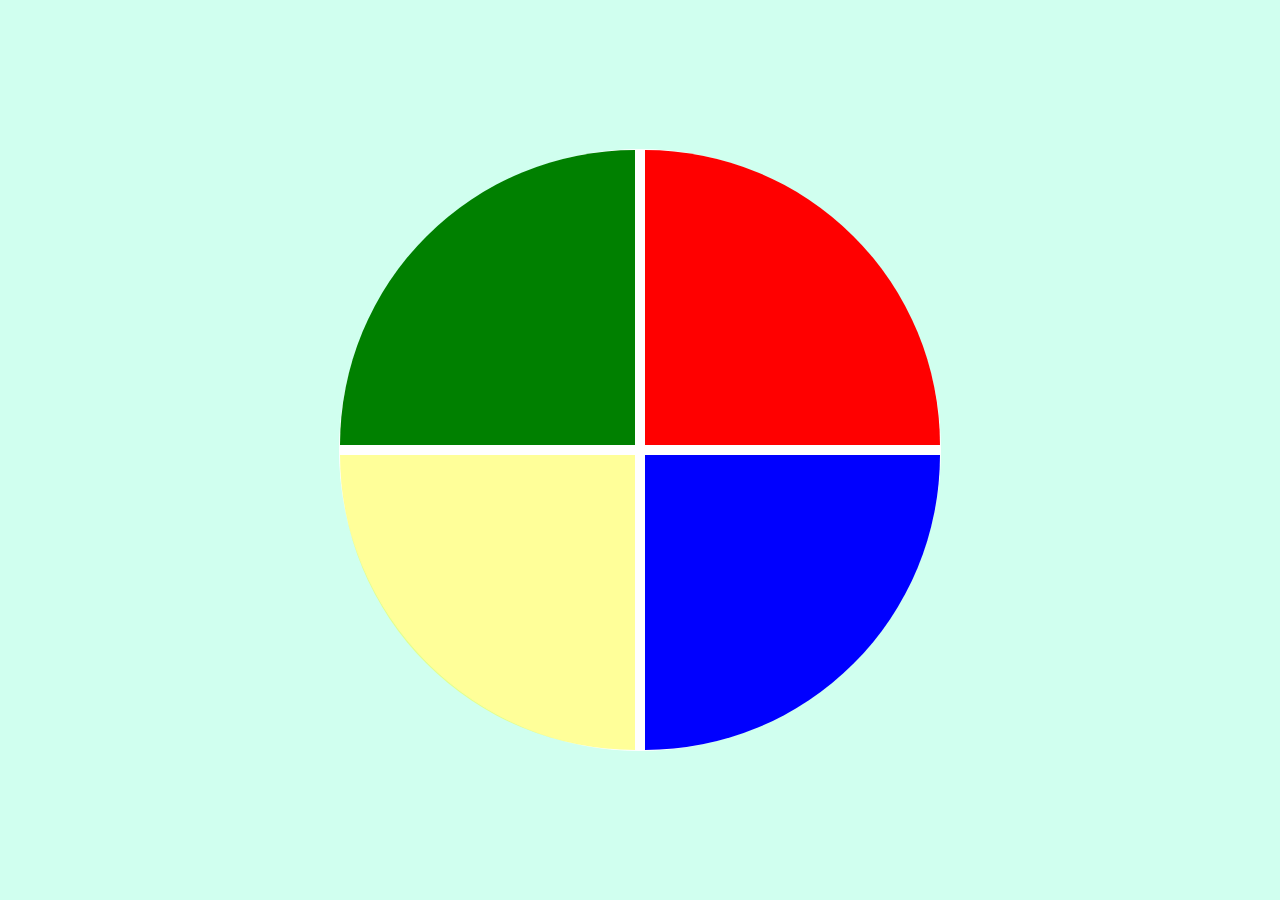
<file: Genius Game Project/index.html>
<!DOCTYPE html>
<html lang="en">
<head>
    <meta charset="UTF-8">
    <meta http-equiv="X-UA-Compatible" content="IE=edge">
    <meta name="viewport" content="width=device-width, initial-scale=1.0">
    <link rel="stylesheet" href="style.css">
    <script type="text/javascript" src="script.js" charset="UTF-8" defer></script>
    <title>Document</title>
</head>
<body>
    <div class="main-game">
        <div class="genius">
            <div class="blue"></div>
            <div class="yellow"></div>
            <div class="red"></div>
            <div class="green"></div>
        </div>
    </div>
</body>
</html>
</file>
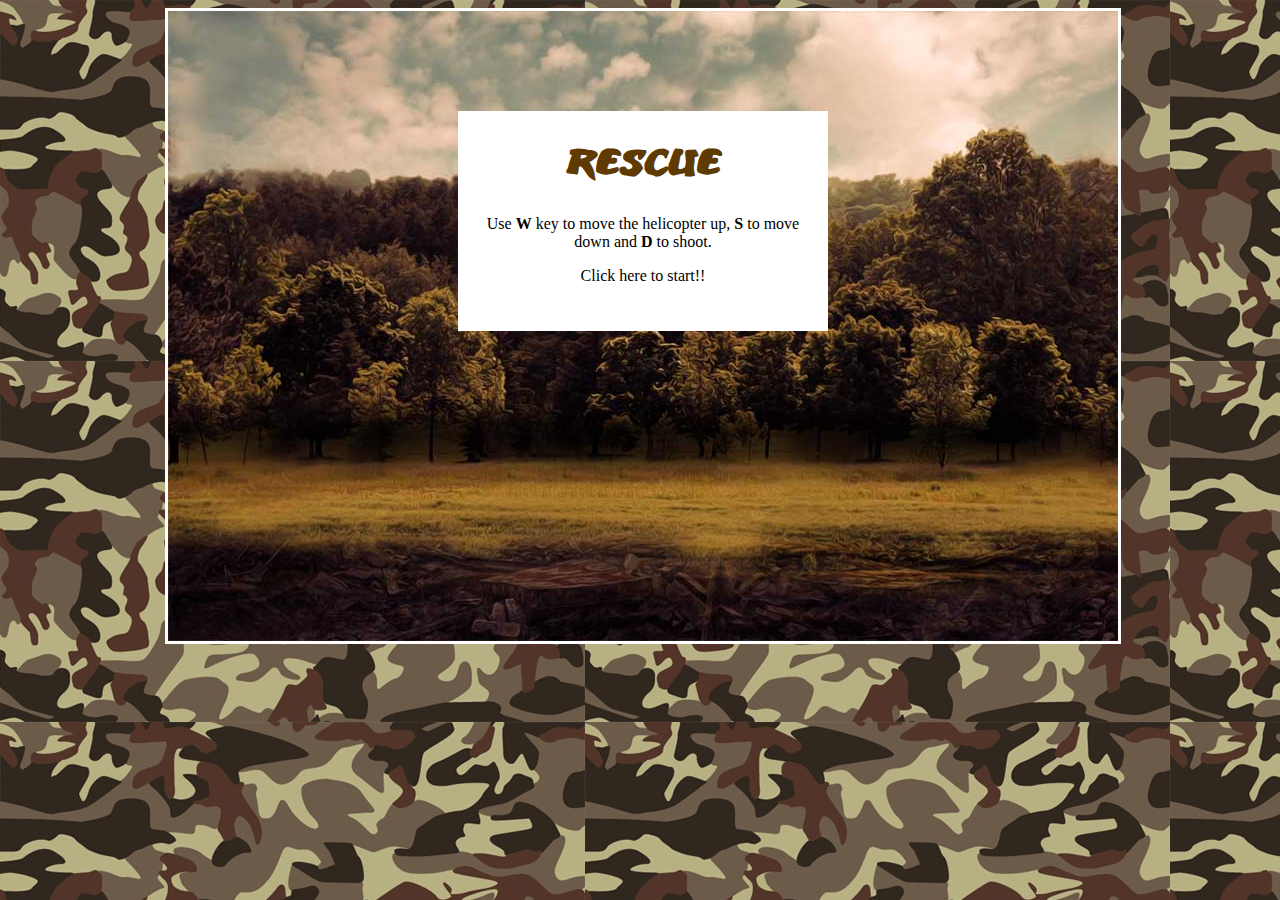
<file: Helicopter shmup Project/index.html>
<!doctype html>
<html>
<head>
<meta charset="utf-8">
<title>Rescue</title>
<link rel="stylesheet" href="css/styles.css" type="text/css">
</head>

<body>
<div id="container"> <!-- div container !-->

	<div id="fundoGame"> <!-- div fundoGame. Every game object goes here !-->
	
		<div id="inicio" onclick="start()"><h1> Rescue </h1>
		<p>Use <b>W</b> key to move the helicopter up, <b>S</b> to move down and <b>D</b> to shoot.</p>
		<p> Click here to start!! </p>
		</div>
		
    </div>
	
</div>

<!-- Sons do jogo !-->
<audio src="sons/som.mp3" preload="auto" id="somDisparo"></audio>
<audio src="sons/explosao.mp3" preload="auto" id="somExplosao"></audio>
<audio src="sons/musica_fundo.mp3" preload="auto" id="musica"></audio>
<audio src="sons/gameover.mp3" preload="auto" id="somGameover"></audio>
<audio src="sons/perdido.mp3" preload="auto" id="somPerdido"></audio>	
<audio src="sons/resgate.mp3" preload="auto" id="somResgate"></audio>

<script type="text/javascript" src="js/jquery-1.11.1.min.js"></script>
<script type="text/javascript" src="js/js.js"></script>
<script type="text/javascript" src="js/jquery-collision.min.js"></script>
</body>
</html>
</file>
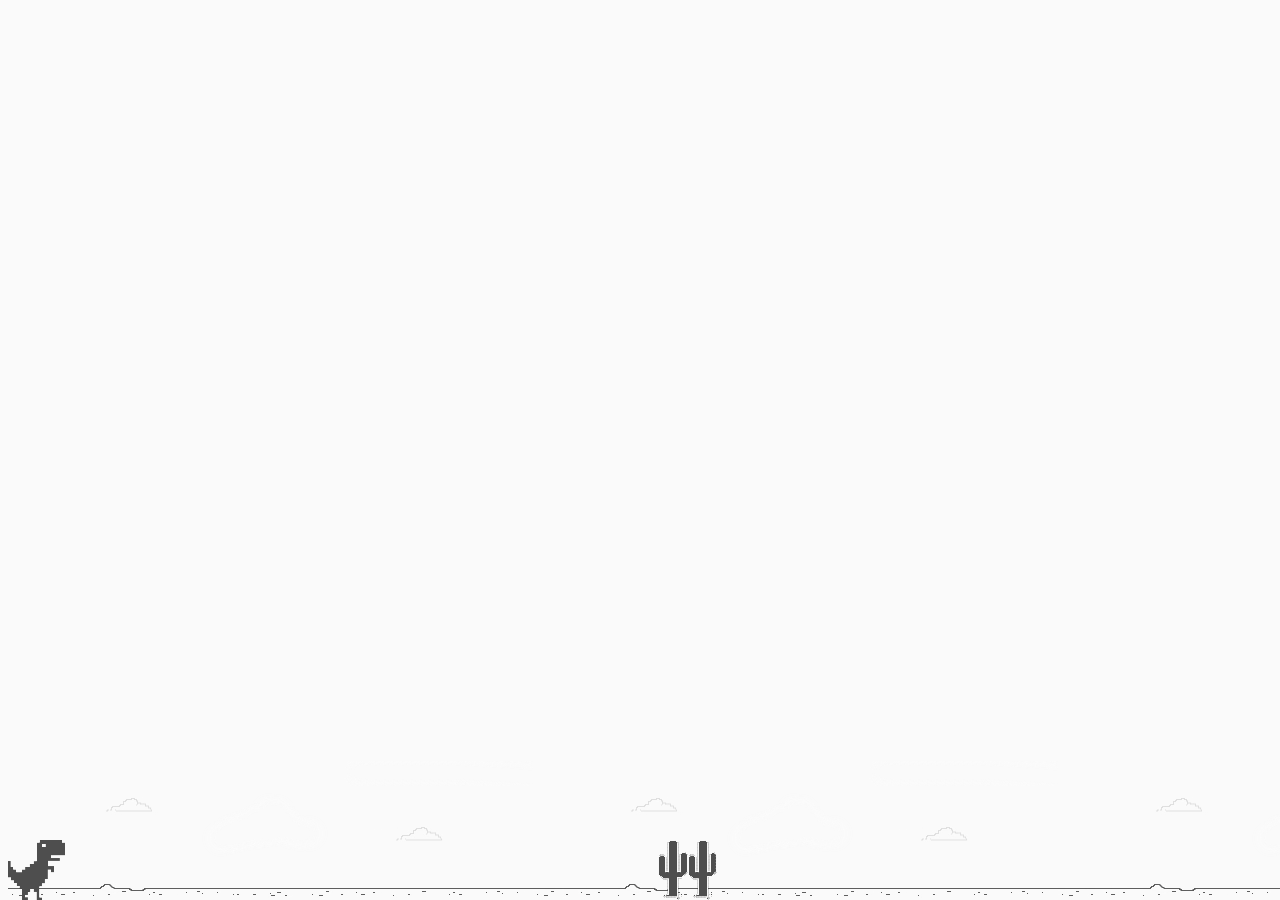
<file: Offline Dino Project/index.html>
<!DOCTYPE html>
<html lang="en">
<head>
    <meta charset="UTF-8">
    <meta http-equiv="X-UA-Compatible" content="IE=edge">
    <meta name="viewport" content="width=device-width, initial-scale=1.0">
    <link rel="stylesheet" href="style.css">
    <script type="text/javascript" src="script.js" charset="UTF-8" defer></script>
    <title>Dio Dino Game</title>
</head>
<body>
    <div class="background">
        <div class="dino">
            
        </div>
    </div>
</body>
</html>
</file>
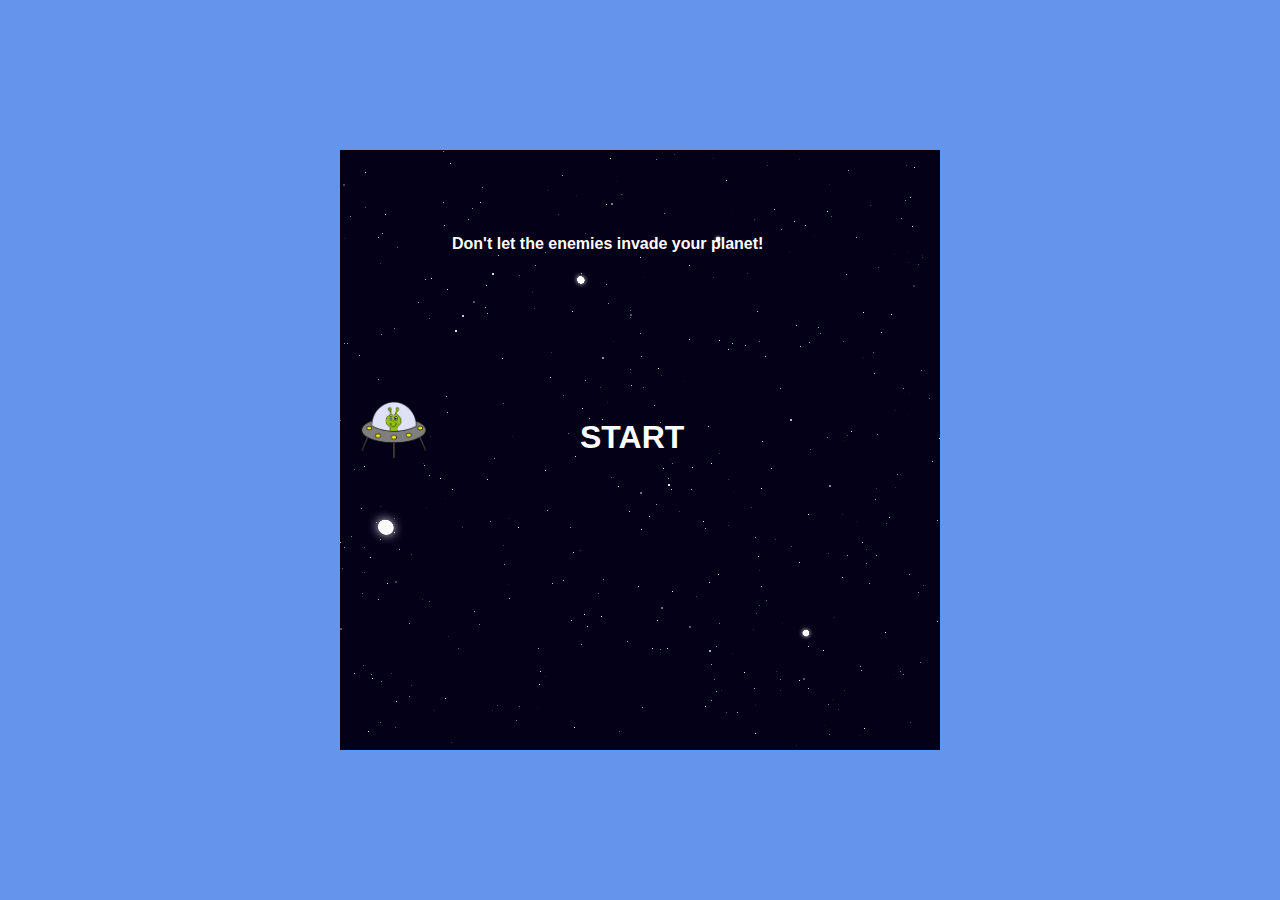
<file: Space Shooter Project/index.html>
<!DOCTYPE html>
<html lang="en">
<head>
    <meta charset="UTF-8">
    <meta http-equiv="X-UA-Compatible" content="IE=edge">
    <meta name="viewport" content="width=device-width, initial-scale=1.0">
    <link rel="stylesheet" href="style.css">
    <title>Document</title>
</head>
<body>
    <div id="main-play-area">
        <img class="player-shooter" src="img/hero.png" alt="hero">
        <h4 class="game-instructions">
            Don't let the enemies invade your planet!
        </h4>
        <div class="start-button">
            <h1>START</h1>
        </div>
    </div>
    <script type="text/javascript" src="script.js"></script>
</body>
</html>
</file>
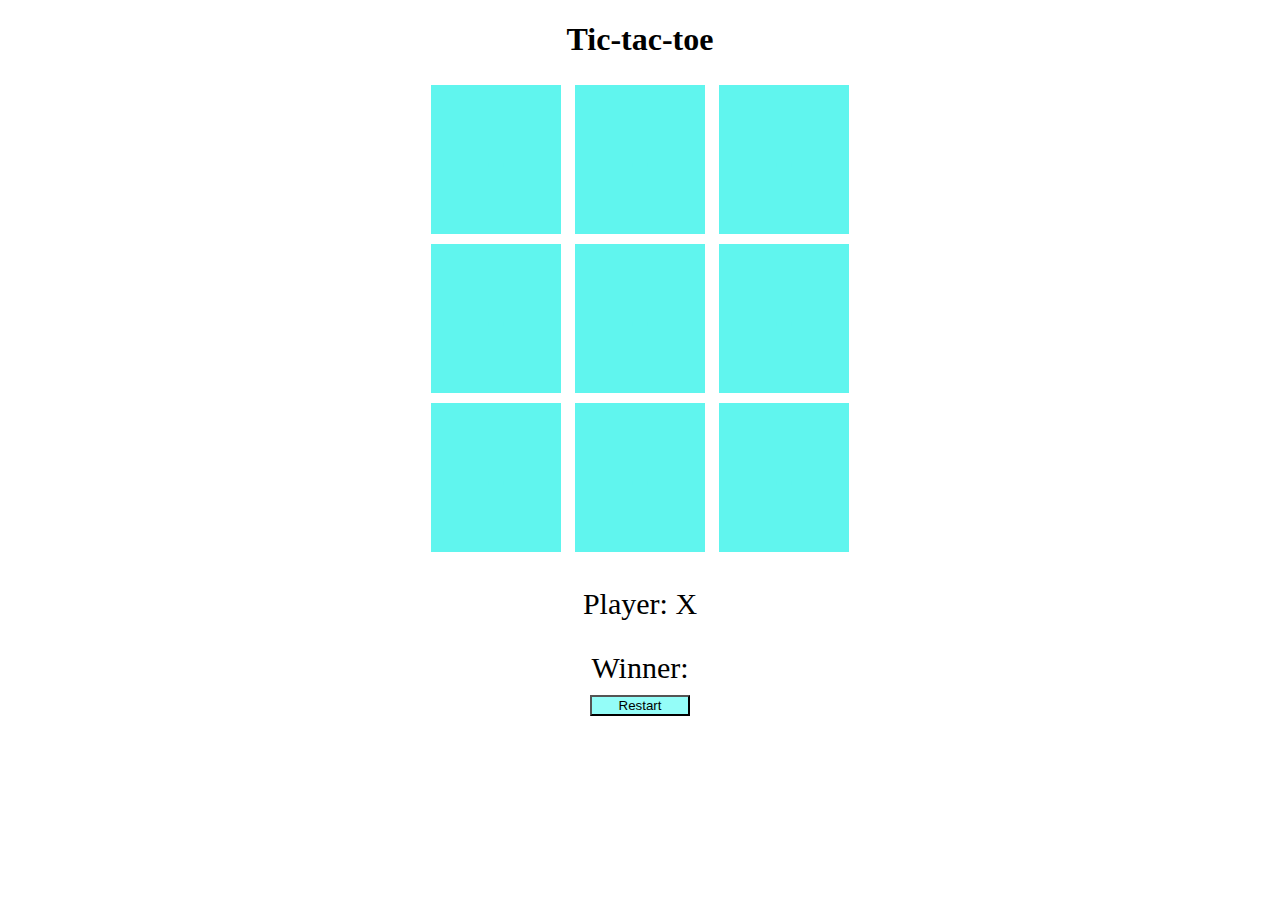
<file: Tic-tac-toe Project/index.html>
<!DOCTYPE html>
<html lang="en">

<head>
    <meta charset="UTF-8">
    <meta http-equiv="X-UA-Compatible" content="IE=edge">
    <meta name="viewport" content="width=device-width, initial-scale=1.0">
    <link rel="stylesheet" href="assets/css/styles.css" />
    <title>Document</title>
</head>

<body>
    <h1>Tic-tac-toe</h1>
    <div>
        <div id="1" class="square" onclick="chooseSquare(this.id)">-</div>
        <div id="2" class="square" onclick="chooseSquare(this.id)">-</div>
        <div id="3" class="square" onclick="chooseSquare(this.id)">-</div>
    </div>
    <div>
        <div id="4" class="square" onclick="chooseSquare(this.id)">-</div>
        <div id="5" class="square" onclick="chooseSquare(this.id)">-</div>
        <div id="6" class="square" onclick="chooseSquare(this.id)">-</div>
    </div>
    <div>
        <div id="7" class="square" onclick="chooseSquare(this.id)">-</div>
        <div id="8" class="square" onclick="chooseSquare(this.id)">-</div>
        <div id="9" class="square" onclick="chooseSquare(this.id)">-</div>
    </div>
    <div class="player">
        <label>
            Player:
        </label>
        <label id="selected-player">

        </label>
    </div>

    <div class="winner">
        <label>
            Winner:
        </label>
        <label id="winner">

        </label>
    </div>

    <div>
        <button onclick="restart()">
            Restart
        </button>
    </div>

</body>
    <script src="assets/js/tictactoe.js"></script>
</html>
</file>
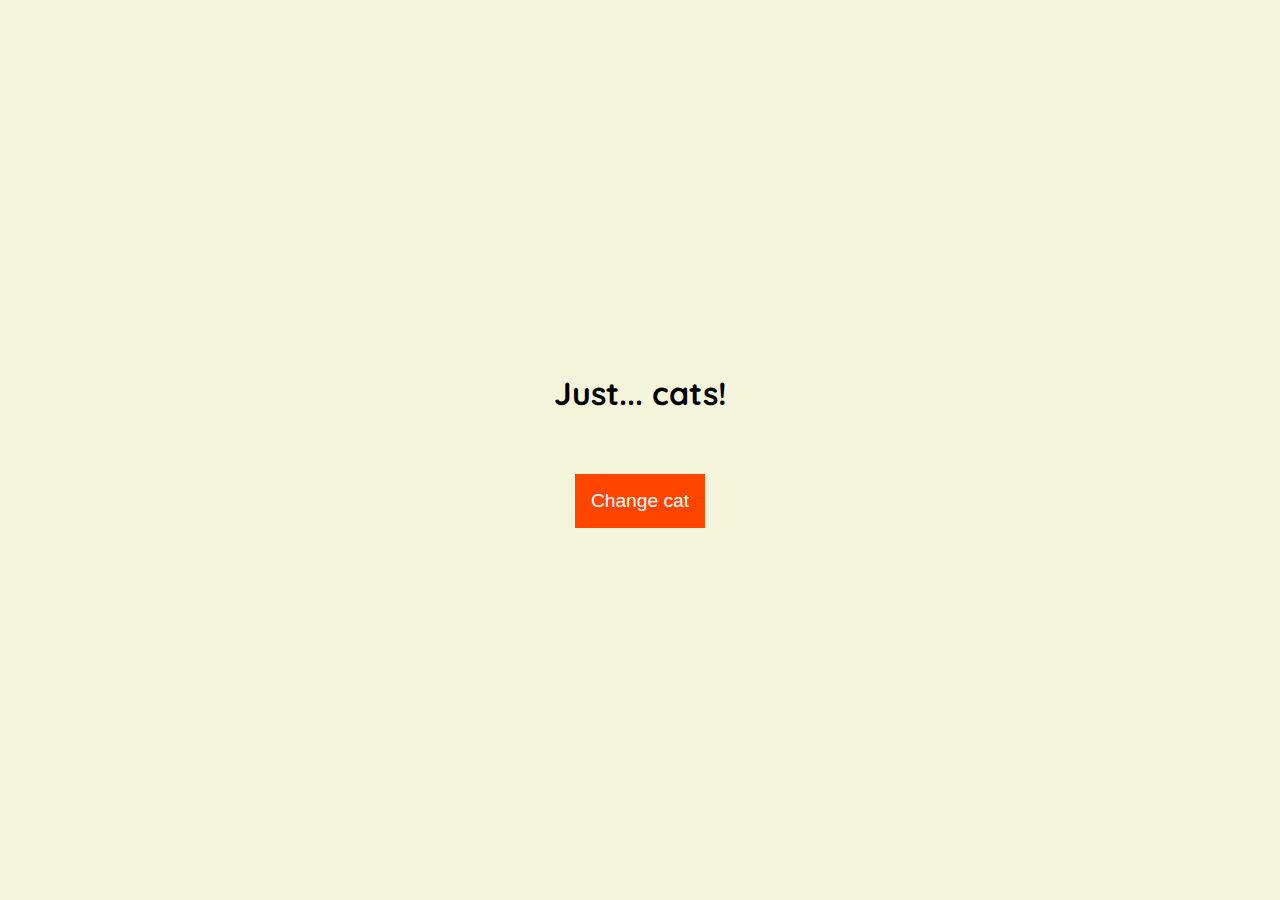
<file: Files/Asynchronous JavaScript/project-html/index.html>
<!DOCTYPE html>
<html lang="en">
	<head>
		<meta charset="UTF-8" />
		<meta http-equiv="X-UA-Compatible" content="IE=edge" />
		<meta name="viewport" content="width=device-width, initial-scale=1.0" />
		<link rel="stylesheet" href="assets/css/styles.css" />
		<title>Just... cats!</title>
	</head>
	<body>
		<main>
			<h1>Just... cats!</h1>
			<img id="cat" /><br />
			<button id="change-cat">Change cat</button>
		</main>
		<script src="assets/js/scripts.js"></script>
	</body>
</html>
</file>
<file: Genius Game Project/style.css>
body {
    margin: 0;
    background-color: rgb(208, 255, 239)
}

.main-game {
    height: 100vh;
    width: 100vw;
    display: flex;
    justify-content: center;
    align-items: center;
}

.genius {
    display: grid;
    grid-template-areas: 'verde vermelho'
    'amarelo azul';
    grid-gap: 10px;
    border: 1px solid white;
    background-color: #ffffff;
    border-radius: 100%;
    width: 600px;
    height: 600px;
}

.blue {
    grid-area: azul;
    background-color: blue;
    border-bottom-right-radius: 100%;
}

.red {
    grid-area: vermelho;
    background-color: red;
    border-top-right-radius: 100%;
}

.yellow {
    grid-area: amarelo;
    background-color: yellow;
    border-bottom-left-radius: 100%;
}

.green {
    grid-area: verde;
    background-color: green;
    border-top-left-radius: 100%;
}

.selected {
    opacity: 0.4;
}
</file>
<file: Helicopter shmup Project/css/styles.css>
@font-face {
	font-family:Title;
	src:url(../fontes/ANODETONOONE.TTF);
}

h1 {
	font-family:Title;
	font-size:40px;
	color:#603A03;
}

#placar {
	width: 450px;
	height: 50px;
	position: absolute;
	left: 5px;
	top: 590px;
}

#energia {
	width: 140px;
	height: 38px;
	position: absolute;
	left: 750px;
	top: 7px;	
}

h2 {
	font-family:Title;
	font-size:20px;
	color:#FFF
}

body {
	background-image:url(../imgs/fundo.jpg);
}

#container{
	width:950px;
	height:auto;
	position:relative;
	margin-left:auto;
	margin-right:auto;
}


#fundoGame {
	width:950px;
	height:630px;
	background-image:url(../imgs/fundo_game.jpg);
	border-color:#FFF;
	border-style:solid;
}

#jogador {
	width:256px;
	height:66px;
	position:absolute;
	left:8px;
	top:179px;
background-image:url(../imgs/apache.png);

}

#inimigo1 {
	width: 256px;
	height: 66px;
	position: absolute;
	left: 689px;
	top: 253px;
	background-image:url(../imgs/inimigo1.png);
	
}

#inimigo2 {
	width: 165px;
	height: 70px;
	position: absolute;
	left: 775px;
	top: 447px;
	background-image: url(../imgs/inimigo2.png);
}

#amigo {
	width: 44px;
	height: 51px;
	position: absolute;
	left: 10px;
	top: 464px;
	background-image:url(../imgs/amigo.png);
}

#inicio {
	width:350px;
	height:200px;
	background-color:#FFF;
 	margin-left:auto;
        margin-right:auto;
 	margin-top:100px;
	text-align:center;
	padding:10px;

}

.anima1 {
	background-image:url(../imgs/helicoptero.png);
	animation:play .5s steps(2) infinite;

        /* Prefixos proprietarios dos browsers*/
       -webkit-animation: play .5s steps(2) infinite;
       -moz-animation: play .5s steps(2) infinite;
       -ms-animation: play .5s steps(2) infinite;
       -o-animation: play .5s steps(2) infinite;
}

@keyframes play {
	from {background-position:0px;}
	to {background-position:-512px;}
}

@keyframes play2 {
	from {background-position:0px;}
	to {background-position:-528px;}
}

@-webkit-keyframes play2 {
    from { background-position:    0px; }
      to { background-position: -528px; }
}
 
@-moz-keyframes play2 {
    from { background-position:    0px; }
      to { background-position: -528px; }
}
 
@-ms-keyframes play2 {
    from { background-position:    0px; }
      to { background-position: -528px; }
}
 
@-o-keyframes play2 {
    from { background-position:    0px; }
      to { background-position: -528px; }
}

@keyframes play3 {
	from {background-position:0px;}
	to {background-position:-308px;}
}

@-webkit-keyframes play3 {
   from { background-position:    0px; }
     to { background-position: -308px; }
}

@-moz-keyframes play3 {
   from { background-position:    0px; }
     to { background-position: -308px; }
}

@-ms-keyframes play3 {
   from { background-position:    0px; }
     to { background-position: -308px; }
}

@-o-keyframes play3 {
   from { background-position:    0px; }
     to { background-position: -308px; }
}

.anima2 {
    background-image:url(../imgs/inimigo1.png);
    animation: play .5s steps(2) infinite;
    -webkit-animation: play .5s steps(2) infinite;
    -moz-animation: play .5s steps(2) infinite;
    -ms-animation: play .5s steps(2) infinite;
    -o-animation: play .5s steps(2) infinite; 
}

.anima3 {
	background-image:url(../imgs/amigo.png);
	animation:play2 .9s steps(12) infinite;
	-webkit-animation: play2 .9s steps(12) infinite;
    -moz-animation: play2 .9s steps(12) infinite;
	-ms-animation: play2 .9s steps(12) infinite;
    -o-animation: play2 .9s steps(12) infinite;
}

.anima4 {
	width:44px;
	height:51px;
	background-image:url(../imgs/amigo_morte.png);
	animation:play3 .5s steps(7) infinite;
	-webkit-animation: play3 .5s steps(7) infinite;
    -moz-animation: play3 .5s steps(7) infinite;
    -ms-animation: play3 .5s steps(7) infinite;
    -o-animation: play3 .5s steps(7) infinite;
}

#disparo {
	width: 50px;
	height: 8px;
	position: absolute;
	background-image: url(../imgs/disparo.png);
}

#explosao1 {
	width:15px;
	height:87px;
	position:absolute;

}

#explosao2 {
	width:15px;
	height:87px;
	position:absolute;
	
}

#explosao3 {
	width:44px;
	height:51px;
	position:absolute;
}

h3 {
	font-family:Title;
	font-size:20px;
	color:#603A03;

}

#fim {
	width:350px;
	height:200px;
	background-color:#FFF;
 	margin-left:auto;
    margin-right:auto;
 	margin-top:100px;
	text-align:center;
	padding:10px;

}
</file>
<file: Offline Dino Project/style.css>
body {
    background: #fafafa;
}

.dino {
    width: 60px;
    height: 60px;
    background-image: url(img/dino.png);
    position: absolute;
    bottom: 0;
}

.cactus {
    position: absolute;
    width: 60px;
    height: 60px;
    bottom: 0;
    background-image: url(img/cactus.png);
}

.game-over {
    text-align: center;
    color: #666666;
    margin-top: 50px;
    font-family: arial;
}

@keyframes slideright {
    from {
        background-position: 70000%;
    }

    to {
        background-position: 0;
    }
}

.background {
    position: absolute;
    bottom: 0;
    background-image: url(img/background.png);
    background-repeat: repeat-x;
    animation: slideright 600s infinite linear;
    width: 100%;
    height: 200px;
}
</file>
<file: Space Shooter Project/style.css>
body {
    height: 100vh;
    width: 100%;
    display: flex;
    justify-content: center;
    align-items: center;
    padding: 0;
    margin: 0;
    font-family: sans-serif;
    background-color: cornflowerblue;
}

#main-play-area {
    background-color: black;
    background-image: url(img/space.png);
    height: 600px;
    width: 600px;
}

.game-instructions {
    position: relative;
    color: white;
    left: 7rem;
    top: 0px;
}

.start-button {
    position: relative;
    color: white;
    top: 9rem;
    left: 15rem;
    cursor: pointer;
}

.player-shooter {
    position: relative;
    height: 60px;
    width: 70px;
    left: 20px;
    top: 250px;
}

.laser {
    position: relative;
    width: 40px;
    height: 30px;
}

.alien {
    height: 60px;
    width: 70px;
    position: relative;
}

.alien-transition {
    opacity: 1;
    transition: opacity 1.5s ease-in-out;
}

.dead-alien {
    height: 60px;
    width: 60px;
    position: relative;
    opacity: 0;
}
</file>
<file: Tic-tac-toe Project/assets/css/styles.css>
body {
    text-align: center;
}

.square {
    text-align: center;
    width: 50px;
    background: #60f5ee;
    display: inline-block;
    padding: 40px;
    font-size: 60px;
    margin: 5px;
    cursor: pointer;
    color: rgb(96, 245, 238);
}

.player, .winner {
    font-size: 30px;
    margin-top: 30px;

}

button {
    margin-top: 10px;
    width: 100px;
    height: 30;
    background:rgb(148, 253, 248);
    cursor: pointer;
}
</file>
<file: Files/Asynchronous JavaScript/project-html/assets/css/styles.css>
@import url('https://fonts.googleapis.com/css2?family=Quicksand:wght@400;500;600&display=swap');

body {
	display: flex;
	align-items: center;
	justify-content: center;
	font-family: 'Quicksand', sans-serif;
	height: 100vh;
	margin: 0;
	background-color: beige;
}

img {
	max-width: 600px;
	border-radius: 30px;
}

main {
	text-align: center;
}

button {
	border: 0;
	font-size: 1.2rem;
	font-weight: 500;
	padding: 16px;
	background: orangered;
	color: white;
	margin: 20px 0;
	cursor: pointer;
	transition: all 0.5s ease-in-out;
}

button:hover {
	background: orange;
}
</file>
